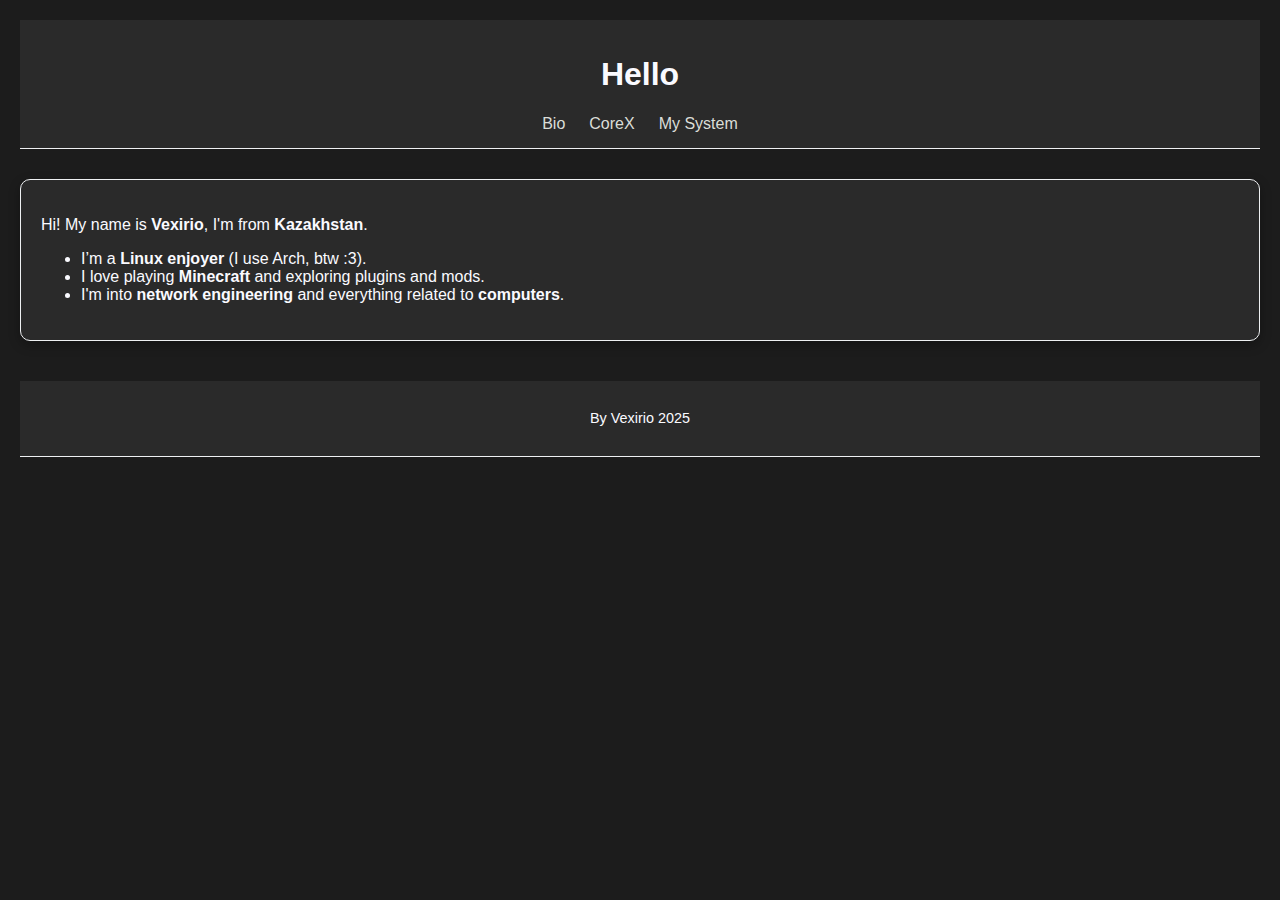
<file: website_template/index.html>
<!DOCTYPE html>
<html lang="en">
<head>
  <meta charset="UTF-8" />
  <meta name="viewport" content="width=device-width, initial-scale=1.0" />
  <title>Vexirio Bio</title>
  <link rel="stylesheet" href="css/style.css" />
</head>
<body>
  <header>
    <h1>Hello</h1>
    <nav>
      <ul>
        <li><a href="index.html">Bio</a></li>
        <li><a href="corex.html">CoreX</a></li>
        <li><a href="system.html">My System</a></li>
      </ul>
    </nav>
  </header>

  <main>
    <section>
		<p>Hi! My name is <strong>Vexirio</strong>, I'm from <strong>Kazakhstan</strong>.</p>
		<ul>
 		   <li>I’m a <strong>Linux enjoyer</strong> (I use Arch, btw :3).</li>
  		  <li>I love playing <strong>Minecraft</strong> and exploring plugins and mods.</li>
 		   <li>I'm into <strong>network engineering</strong> and everything related to <strong>computers</strong>.</li>
		</ul>
    </section>
  </main>

  <footer>
    <p>By Vexirio 2025</p>
  </footer>
</body>
</html>
</file>
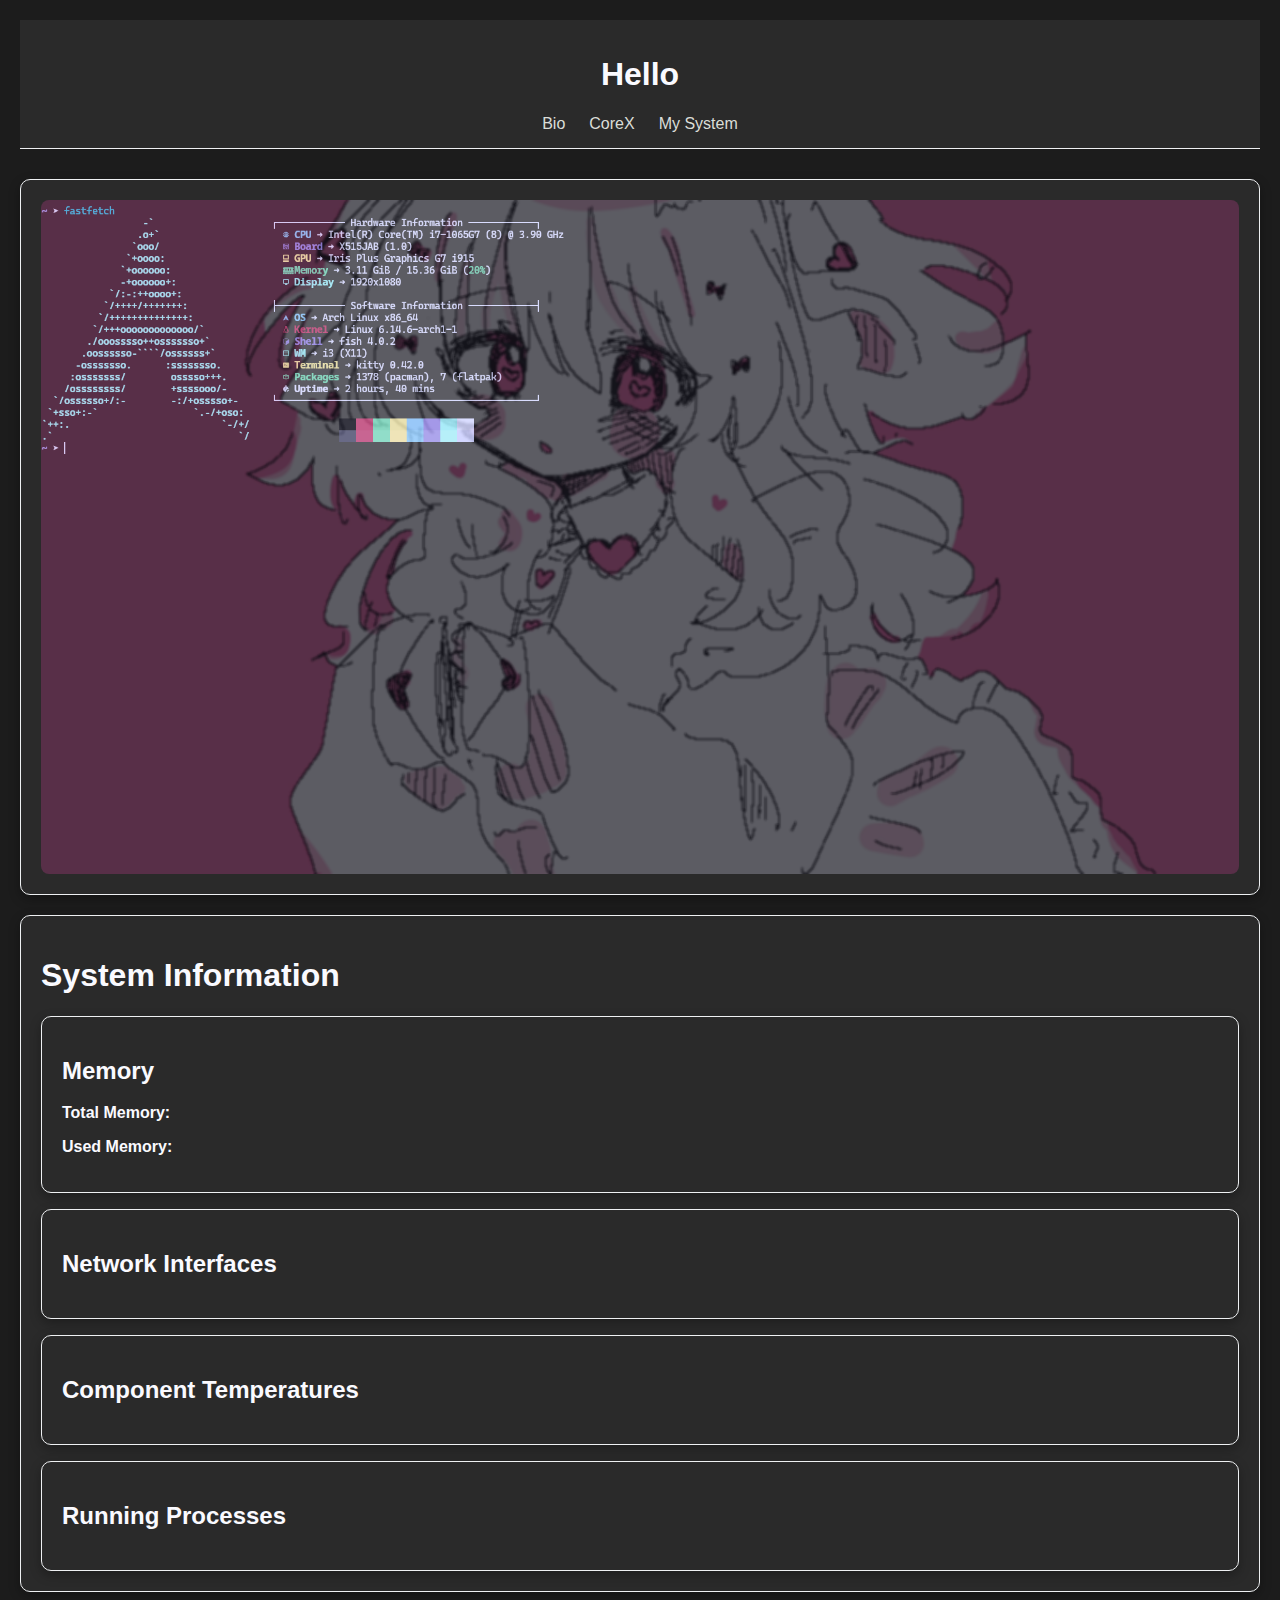
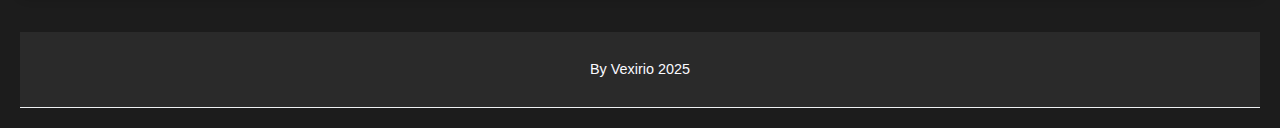
<file: website_template/system.html>
<!DOCTYPE html>
<html lang="en">
<head>
  <meta charset="UTF-8" />
  <meta name="viewport" content="width=device-width, initial-scale=1.0" />
  <title>Vexirio Bio</title>
  <link rel="stylesheet" href="css/style.css" />
</head>
<body>
  <header>
    <h1>Hello</h1>
    <nav>
      <ul>
        <li><a href="index.html">Bio</a></li>
        <li><a href="corex.html">CoreX</a></li>
        <li><a href="system.html">My System</a></li>
      </ul>
    </nav>
  </header>
  <main>
    <div class="image-container">
    <img src="fastfetch.png" alt="Sample Image" />
    </div>
    <p></p>
    <section>
    <div class="container">
        <h1>System Information</h1>
        <section class="system-info" id="memory">
            <h2>Memory</h2>
            <p><strong>Total Memory:</strong> <span id="total_memory"></span></p>
            <p><strong>Used Memory:</strong> <span id="used_memory"></span></p>
        </section>
        <p></p>
        <section class="networks" id="networks">
            <h2>Network Interfaces</h2>
            <ul id="network_list"></ul>
        </section>
        <p></p>
        <section class="components" id="components">
            <h2>Component Temperatures</h2>
            <ul id="components_list"></ul>
        </section>
	    <p></p>
        <section class="processes" id="processes">
            <h2>Running Processes</h2>
            <ul id="process_list"></ul>
        </section>
    </div>
    <script src="script.js"></script>
    </section>
  </main>

  <footer>
    <p>By Vexirio 2025</p>
  </footer>
</body>
</html>
</file>
<file: website_template/css/style.css>
:root {
  --color-bg: #1c1c1c;         /* eerie black — фон */
  --color-surface: #2a2a2a;    /* немного светлее для секций */
  --color-text: #fafaff;       /* ghost white — основной текст */
  --color-muted: #daddd8;      /* platinum — вторичный текст */
  --color-accent: #ecebe4;     /* alabaster — акцентные элементы */
  --color-border: #eef0f2;     /* antiflash white — границы */
}

body {
  background-color: var(--color-bg);
  color: var(--color-text);
  font-family: sans-serif;
  margin: 0;
  padding: 20px;
}

header, footer {
  background-color: var(--color-surface);
  color: var(--color-text);
  padding: 15px 0;
  text-align: center;
  border-bottom: 1px solid var(--color-border);
}

nav ul {
  list-style: none;
  display: flex;
  justify-content: center;
  gap: 24px;
  padding: 0;
  margin: 0;
}

nav a {
  color: var(--color-muted);
  text-decoration: none;
  transition: color 0.3s ease;
}

nav a:hover {
  color: var(--color-accent);
}

main {
  margin: 30px 0;
}

section {
  background-color: var(--color-surface);
  padding: 20px;
  border-radius: 10px;
  border: 1px solid var(--color-border);
  box-shadow: 0 4px 12px rgba(0, 0, 0, 0.3);
}

footer {
  margin-top: 40px;
  font-size: 0.9rem;
}


.image-container {
  background-color: var(--color-surface);
  padding: 20px;
  border-radius: 10px;
  border: 1px solid var(--color-border);
  box-shadow: 0 4px 12px rgba(0, 0, 0, 0.3);
  display: inline-block;
}

.image-container img {
  display: block;
  width: 100%;
  height: auto;
  border-radius: 8px; /* rounded corners for the image */
}

.image-container:hover {
  border-color: var(--color-accent); /* change border color on hover */
  box-shadow: 0 4px 16px rgba(0, 0, 0, 0.5); /* enhanced shadow on hover */
}
</file>
